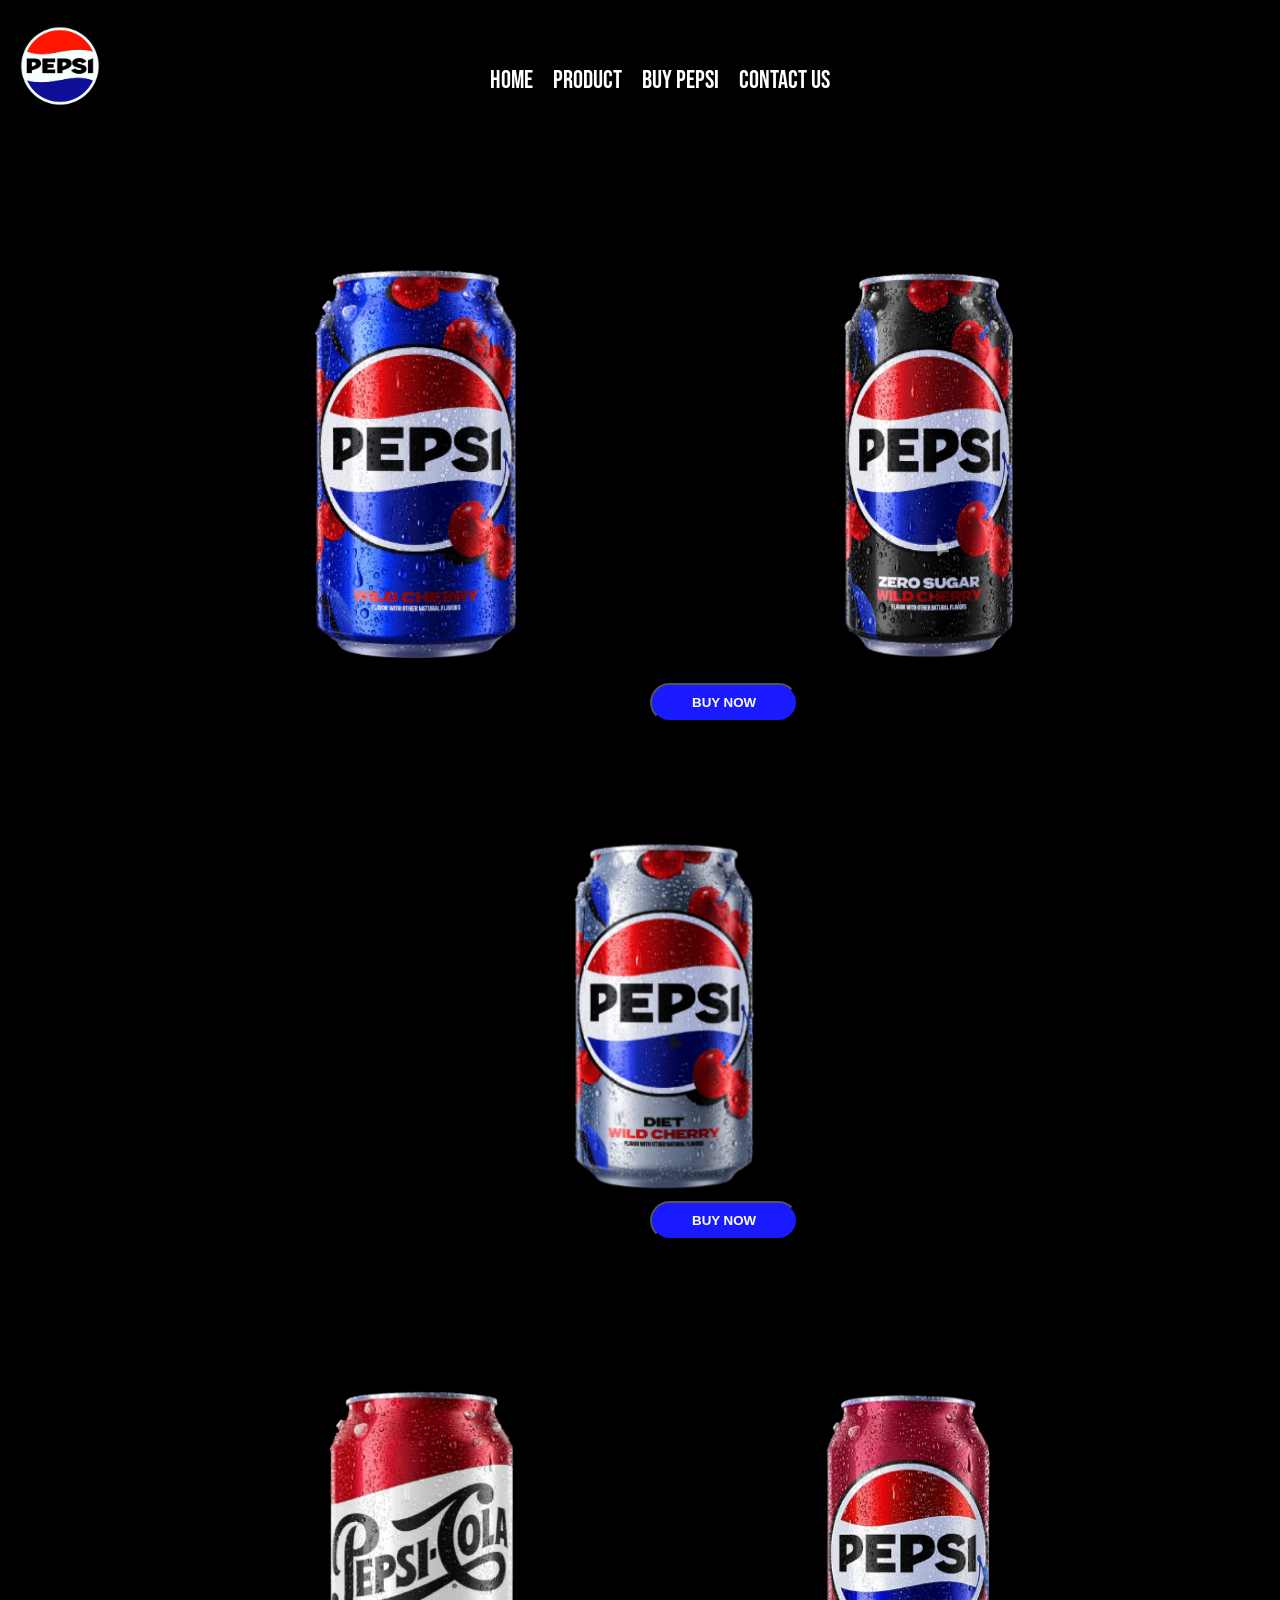
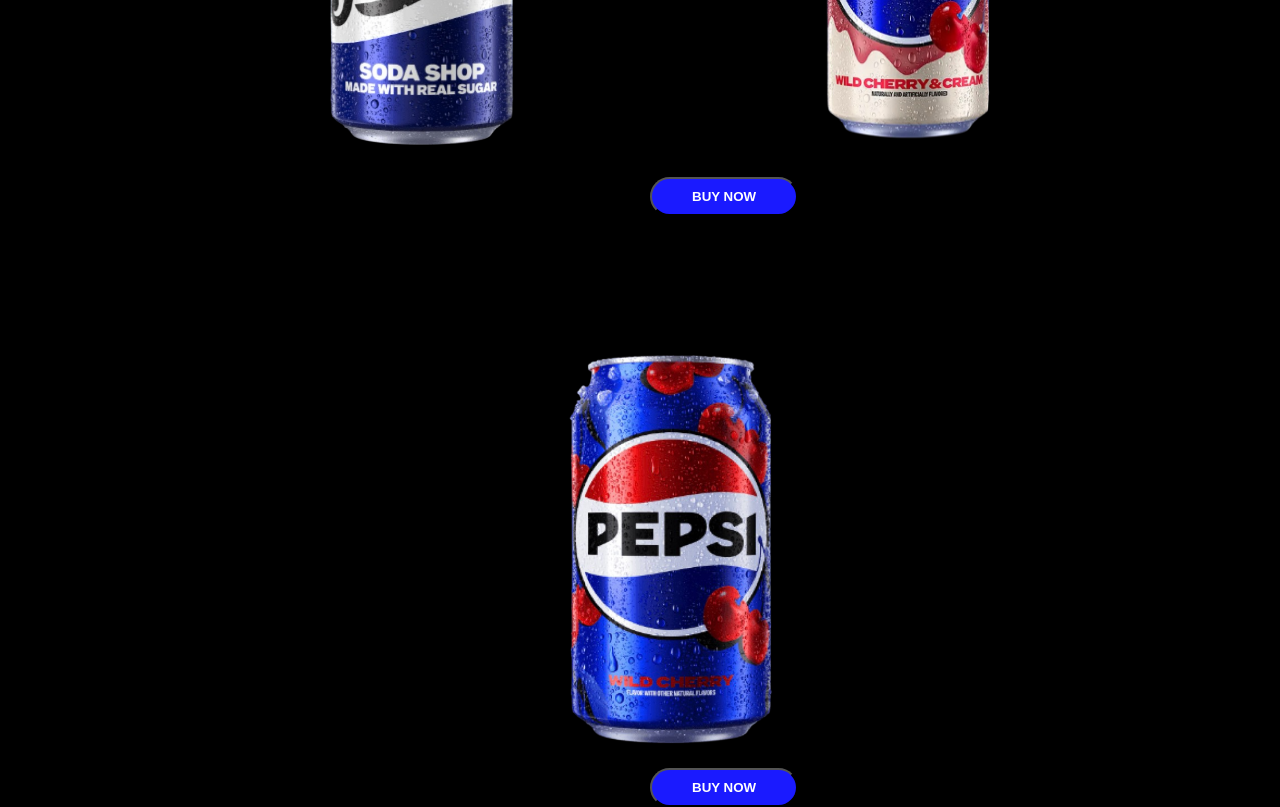
<file: product/index.html>
<!doctype html>

<head>
<link rel="preconnect" href="https://fonts.googleapis.com">
<link rel="preconnect" href="https://fonts.gstatic.com" crossorigin>

<link href="https://fonts.googleapis.com/css2?family=Bebas+Neue&display=swap" rel="stylesheet">
<link href="https://fonts.googleapis.com/css2?family=Roboto+Flex&display=swap" rel="stylesheet">
<link rel="stylesheet" href="product.css">
</head>

<body>

<!-- Navigation -->
<div class="nav">
  <img class="logo" src="logo.png">
  <div class="manu">
    <ul>
<a class="a1" href="../index.html">
      <li>Home</li>
</a>
    <a class="a1" href="index.html"> 
 <li>Product</li>

</a>
<a class="a1" href="../buy-Pepsi/index.html">    
  <li>Buy Pepsi</li>
</a>
    <a class="a1" href="../contact-us/index.html"> 

 <li>Contact us</li>
</a>
    </ul>
  </div>

</div>
<div class="product">
<div class="d1">
<img class="f1" src="f1.png">

<img class="f2" src="f2.png">

</div>
<a href="../buy-pepsi/buy-pepsi.html">
<button class="b1"> BUY NOW</button>
</a>
<div class="d2">
<img class="f3" src="f3.png">

</div>
<a href="../buy-pepsi/index.html">
<button class="b2"> BUY NOW</button>
</a>
<div class="d3">
<img class="f5" src="f5.png">

<img class="f6" src="f6.png">

</div>

<a href="../buy-pepsi/index.html">
<button class="b3"> BUY NOW</button>
</a>
<div class="d4">

<img class="f8" src="f8.png">

</div>
<a href="../buy-pepsi/index.html">
<button class="b4"> BUY NOW</button>
</a>
</body>
</file>
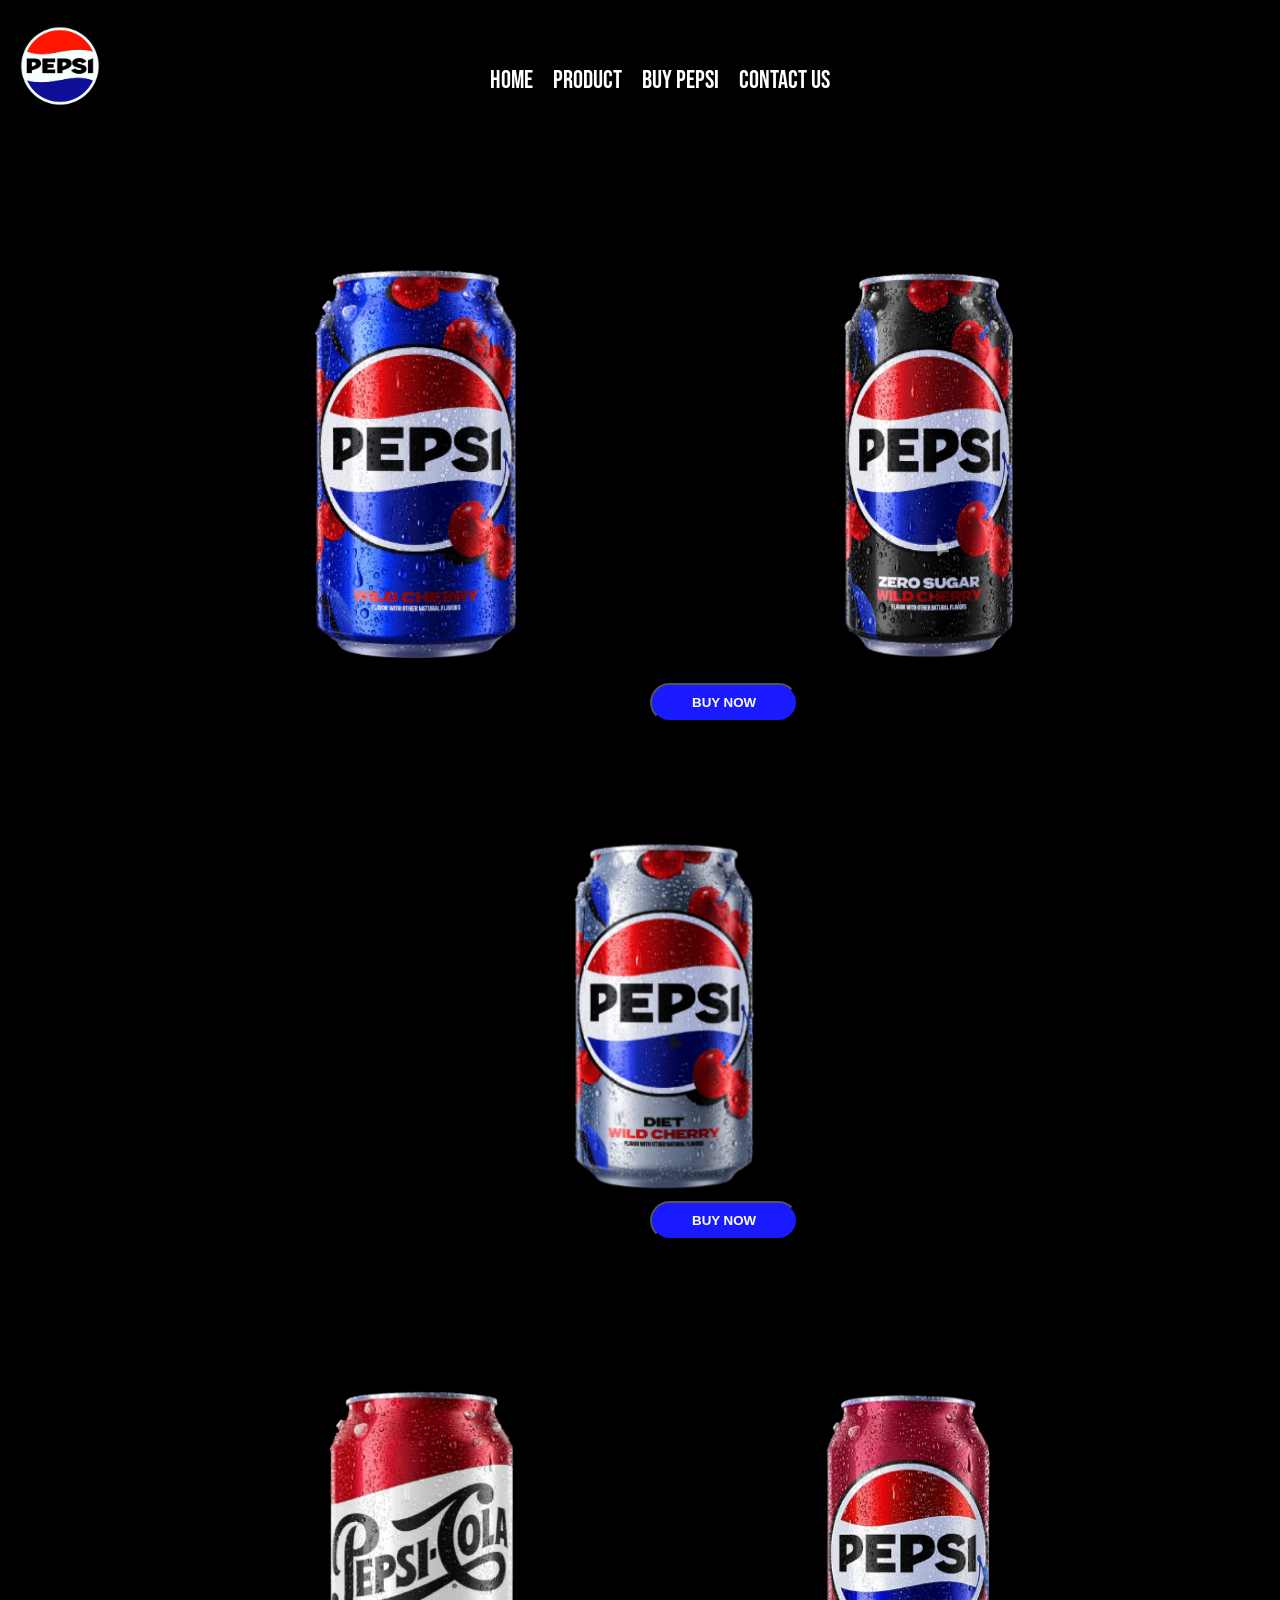
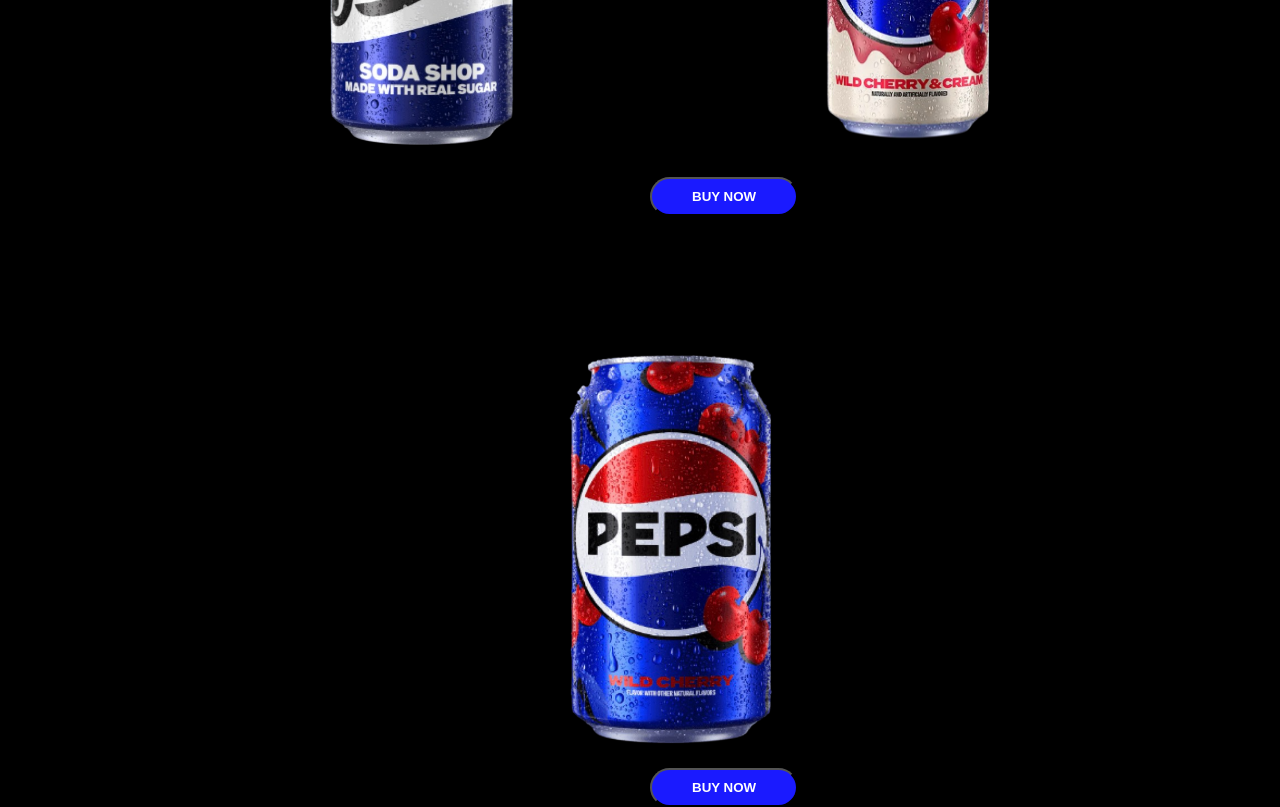
<file: product/product.html>
<!doctype html>

<head>
<link rel="preconnect" href="https://fonts.googleapis.com">
<link rel="preconnect" href="https://fonts.gstatic.com" crossorigin>

<link href="https://fonts.googleapis.com/css2?family=Bebas+Neue&display=swap" rel="stylesheet">
<link href="https://fonts.googleapis.com/css2?family=Roboto+Flex&display=swap" rel="stylesheet">
<link rel="stylesheet" href="product.css">
</head>

<body>

<!-- Navigation -->
<div class="nav">
  <img class="logo" src="logo.png">
  <div class="manu">
    <ul>
<a class="a1" href="../pepesi.html">
      <li>Home</li>
</a>
    <a class="a1" href="product.html"> 
 <li>Product</li>

</a>
<a class="a1" href="../buy-pepsi/buy-pepsi.html">    
  <li>Buy Pepsi</li>
</a>
    <a class="a1" href="../contact-us/contact-us.html"> 

 <li>Contact us</li>
</a>
    </ul>
  </div>

</div>
<div class="product">
<div class="d1">
<img class="f1" src="f1.png">

<img class="f2" src="f2.png">

</div>
<a href="../buy-pepsi/buy-pepsi.html">
<button class="b1"> BUY NOW</button>
</a>
<div class="d2">
<img class="f3" src="f3.png">

</div>
<a href="../buy-pepsi/buy-pepsi.html">
<button class="b2"> BUY NOW</button>
</a>
<div class="d3">
<img class="f5" src="f5.png">

<img class="f6" src="f6.png">

</div>

<a href="../buy-pepsi/buy-pepsi.html">
<button class="b3"> BUY NOW</button>
</a>
<div class="d4">

<img class="f8" src="f8.png">

</div>
<a href="../buy-pepsi/buy-pepsi.html">
<button class="b4"> BUY NOW</button>
</a>
</body>
</file>
<file: product/product.css>
body {
  font-family: 'Bebas Neue', sans-serif;
  height: 100vh;
  margin: 0;
  padding: 0;
  background-repeat: no-repeat;
  background-size: cover;
  background-color: black;
  overflow-x: hidden;
}

.nav {
  display: flex;
  align-items: center;
  background-color: black;
  padding: 10px 20px;
}

.logo {
  width: 80px;
  margin-right: 350px;
}

ul {
  display: flex;
  list-style: none;
  gap: 20px;
  margin-top: 25px;
  font-size: 25px;
  color: white;
}

.manu {
  display: flex;
  justify-content: center;
  margin-top: 30px;
  cursor: pointer;
  transition: color 0.3s;
}

.manu:hover {
  color: #3366ff;
}

.main-p {
  color: white;
  margin-left: 200px;
  margin-top: 100px;
}

.a1{
text-decoration:none;
color:white;
transition:0.5s;
}

.a1:hover{
color:#0099ff;
transition:0.7s;
border-bottom:2px solid white;
}



.f1,
.f2,
.f3,
.f4,
.f5,
.f6,
.f7,
.f8{
width:400px;
height:auto;
display:flex;
margin-left:60px;
justify-content:center;
animation: scale-up-center 0.4s cubic-bezier(0.390, 0.575, 0.565, 1.000) both;
}



.f1:hover,
.f2:hover,
.f3:hover,
.f4:hover,
.f5:hover,
.f6:hover,
.f7:hover,
.f8:hover{
animation: scale-up-center 0.4s cubic-bezier(0.390, 0.575, 0.565, 1.000) both;
}



@keyframes scale-up-center {
0% {
transform: scale(0.5);
}
100% {
transform: scale(1);
}
}

.d1,
.d2,
.d3,
.d4{
margin-top:100px;
display:flex;
justify-content:center;
flex-direction:coulmn;
gap:50px;
}

.b1,
.b2,
.b3,
.b4{
padding-top:10px;
padding-bottom:10px;
padding-left:40px;
padding-right:40px;
margin-left:650px;
background-color:#1a1aff;
color:white;
border-radius:100px;
font-weight:700;
transition:0.5s;
animation: scale-up-center 0.4s cubic-bezier(0.390, 0.575, 0.565, 1.000) both;
}

.b1:hover,
.b2:hover,
.b3:hover,
.b4:hover{
color:#000080;
transition:0.5s;
}
</file>
